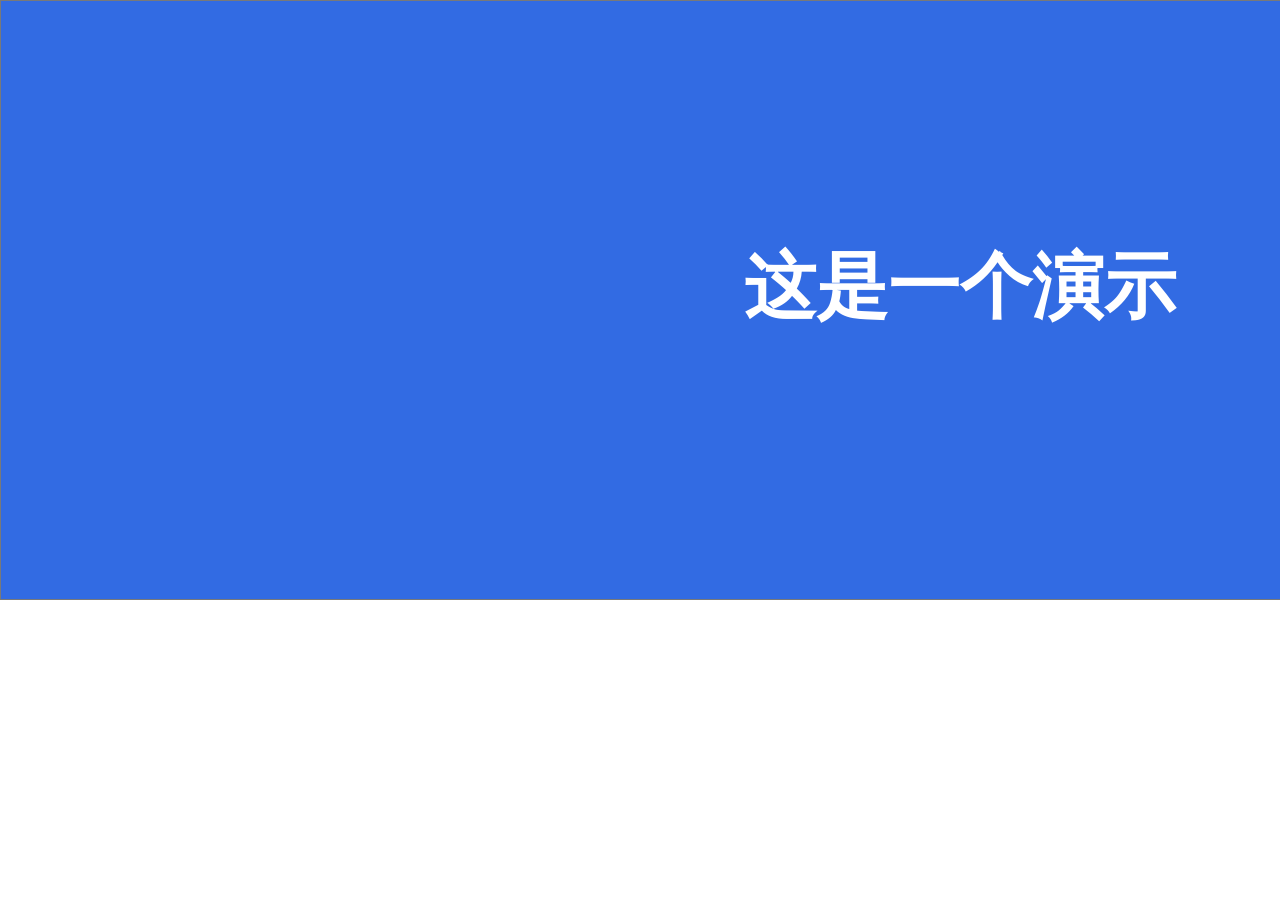
<file: index.html>
﻿<!DOCTYPE html>
<html>
  <head>
    <title>index</title>
    <meta http-equiv="X-UA-Compatible" content="IE=edge"/>
    <meta http-equiv="content-type" content="text/html; charset=utf-8"/>
    <link href="resources/css/axure_rp_page.css" type="text/css" rel="stylesheet"/>
    <link href="data/styles.css" type="text/css" rel="stylesheet"/>
    <link href="files/index/styles.css" type="text/css" rel="stylesheet"/>
    <script src="resources/scripts/jquery-3.2.1.min.js"></script>
    <script src="resources/scripts/axure/axQuery.js"></script>
    <script src="resources/scripts/axure/globals.js"></script>
    <script src="resources/scripts/axutils.js"></script>
    <script src="resources/scripts/axure/annotation.js"></script>
    <script src="resources/scripts/axure/axQuery.std.js"></script>
    <script src="resources/scripts/axure/doc.js"></script>
    <script src="resources/scripts/messagecenter.js"></script>
    <script src="resources/scripts/axure/events.js"></script>
    <script src="resources/scripts/axure/recording.js"></script>
    <script src="resources/scripts/axure/action.js"></script>
    <script src="resources/scripts/axure/expr.js"></script>
    <script src="resources/scripts/axure/geometry.js"></script>
    <script src="resources/scripts/axure/flyout.js"></script>
    <script src="resources/scripts/axure/model.js"></script>
    <script src="resources/scripts/axure/repeater.js"></script>
    <script src="resources/scripts/axure/sto.js"></script>
    <script src="resources/scripts/axure/utils.temp.js"></script>
    <script src="resources/scripts/axure/variables.js"></script>
    <script src="resources/scripts/axure/drag.js"></script>
    <script src="resources/scripts/axure/move.js"></script>
    <script src="resources/scripts/axure/visibility.js"></script>
    <script src="resources/scripts/axure/style.js"></script>
    <script src="resources/scripts/axure/adaptive.js"></script>
    <script src="resources/scripts/axure/tree.js"></script>
    <script src="resources/scripts/axure/init.temp.js"></script>
    <script src="resources/scripts/axure/legacy.js"></script>
    <script src="resources/scripts/axure/viewer.js"></script>
    <script src="resources/scripts/axure/math.js"></script>
    <script src="resources/scripts/axure/jquery.nicescroll.min.js"></script>
    <script src="data/document.js"></script>
    <script src="files/index/data.js"></script>
    <script type="text/javascript">
      $axure.utils.getTransparentGifPath = function() { return 'resources/images/transparent.gif'; };
      $axure.utils.getOtherPath = function() { return 'resources/Other.html'; };
      $axure.utils.getReloadPath = function() { return 'resources/reload.html'; };
    </script>
  </head>
  <body>
    <div id="base" class="">

      <!-- Unnamed (矩形) -->
      <div id="u0" class="ax_default box_1">
        <div id="u0_div" class=""></div>
        <div id="u0_text" class="text " style="display:none; visibility: hidden">
          <p></p>
        </div>
      </div>

      <!-- Unnamed (热区) -->
      <div id="u1" class="ax_default">
      </div>

      <!-- Unnamed (矩形) -->
      <div id="u2" class="ax_default _一级标题">
        <div id="u2_div" class=""></div>
        <div id="u2_text" class="text ">
          <p><span>这是一个演示</span></p>
        </div>
      </div>
    </div>
    <script src="resources/scripts/axure/ios.js"></script>
  </body>
</html>
</file>
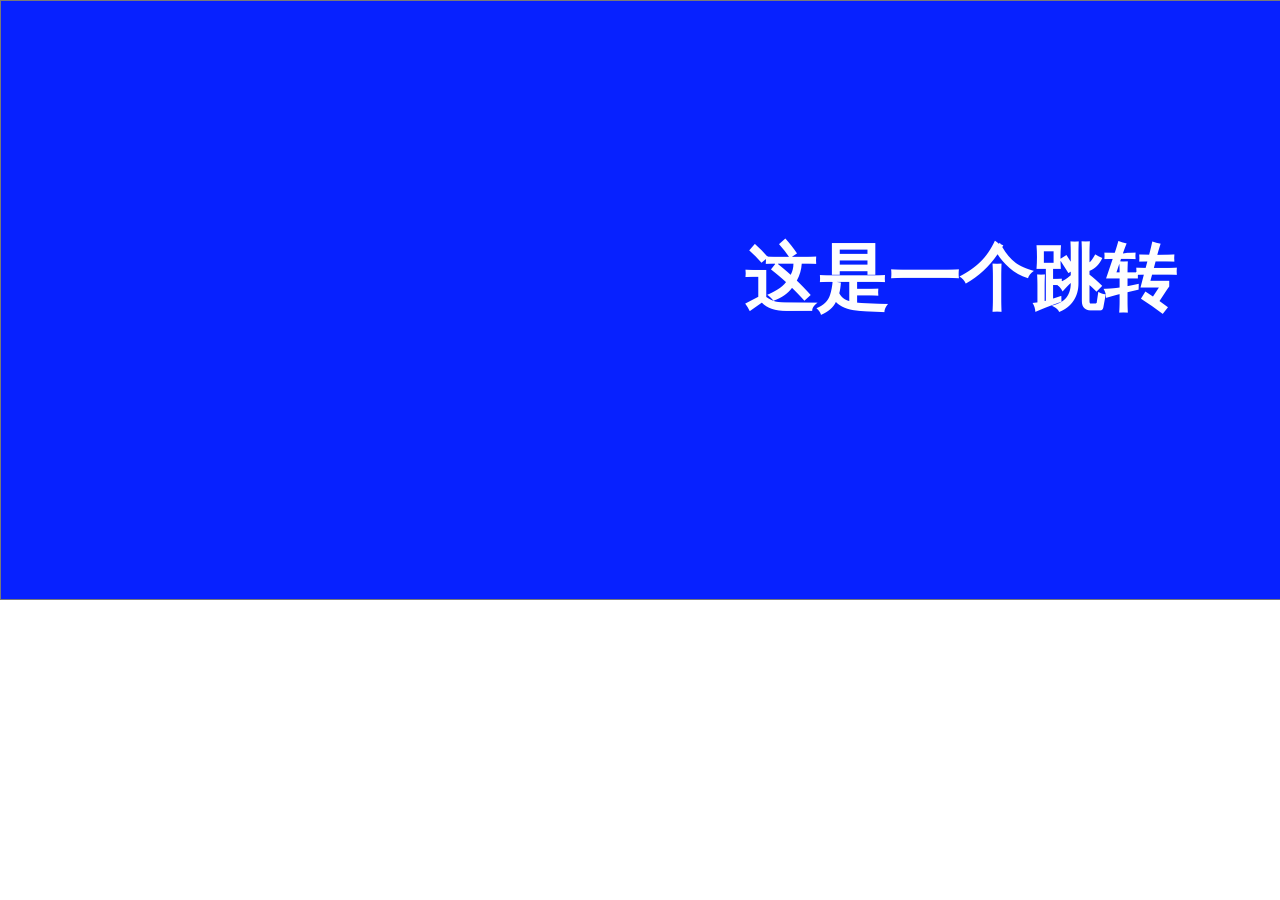
<file: page2.html>
﻿<!DOCTYPE html>
<html>
  <head>
    <title>page2</title>
    <meta http-equiv="X-UA-Compatible" content="IE=edge"/>
    <meta http-equiv="content-type" content="text/html; charset=utf-8"/>
    <link href="resources/css/axure_rp_page.css" type="text/css" rel="stylesheet"/>
    <link href="data/styles.css" type="text/css" rel="stylesheet"/>
    <link href="files/page2/styles.css" type="text/css" rel="stylesheet"/>
    <script src="resources/scripts/jquery-3.2.1.min.js"></script>
    <script src="resources/scripts/axure/axQuery.js"></script>
    <script src="resources/scripts/axure/globals.js"></script>
    <script src="resources/scripts/axutils.js"></script>
    <script src="resources/scripts/axure/annotation.js"></script>
    <script src="resources/scripts/axure/axQuery.std.js"></script>
    <script src="resources/scripts/axure/doc.js"></script>
    <script src="resources/scripts/messagecenter.js"></script>
    <script src="resources/scripts/axure/events.js"></script>
    <script src="resources/scripts/axure/recording.js"></script>
    <script src="resources/scripts/axure/action.js"></script>
    <script src="resources/scripts/axure/expr.js"></script>
    <script src="resources/scripts/axure/geometry.js"></script>
    <script src="resources/scripts/axure/flyout.js"></script>
    <script src="resources/scripts/axure/model.js"></script>
    <script src="resources/scripts/axure/repeater.js"></script>
    <script src="resources/scripts/axure/sto.js"></script>
    <script src="resources/scripts/axure/utils.temp.js"></script>
    <script src="resources/scripts/axure/variables.js"></script>
    <script src="resources/scripts/axure/drag.js"></script>
    <script src="resources/scripts/axure/move.js"></script>
    <script src="resources/scripts/axure/visibility.js"></script>
    <script src="resources/scripts/axure/style.js"></script>
    <script src="resources/scripts/axure/adaptive.js"></script>
    <script src="resources/scripts/axure/tree.js"></script>
    <script src="resources/scripts/axure/init.temp.js"></script>
    <script src="resources/scripts/axure/legacy.js"></script>
    <script src="resources/scripts/axure/viewer.js"></script>
    <script src="resources/scripts/axure/math.js"></script>
    <script src="resources/scripts/axure/jquery.nicescroll.min.js"></script>
    <script src="data/document.js"></script>
    <script src="files/page2/data.js"></script>
    <script type="text/javascript">
      $axure.utils.getTransparentGifPath = function() { return 'resources/images/transparent.gif'; };
      $axure.utils.getOtherPath = function() { return 'resources/Other.html'; };
      $axure.utils.getReloadPath = function() { return 'resources/reload.html'; };
    </script>
  </head>
  <body>
    <div id="base" class="">

      <!-- Unnamed (矩形) -->
      <div id="u3" class="ax_default box_1">
        <div id="u3_div" class=""></div>
        <div id="u3_text" class="text " style="display:none; visibility: hidden">
          <p></p>
        </div>
      </div>

      <!-- Unnamed (矩形) -->
      <div id="u4" class="ax_default _二级标题">
        <div id="u4_div" class=""></div>
        <div id="u4_text" class="text ">
          <p><span>这是一个跳转</span></p>
        </div>
      </div>
    </div>
    <script src="resources/scripts/axure/ios.js"></script>
  </body>
</html>
</file>
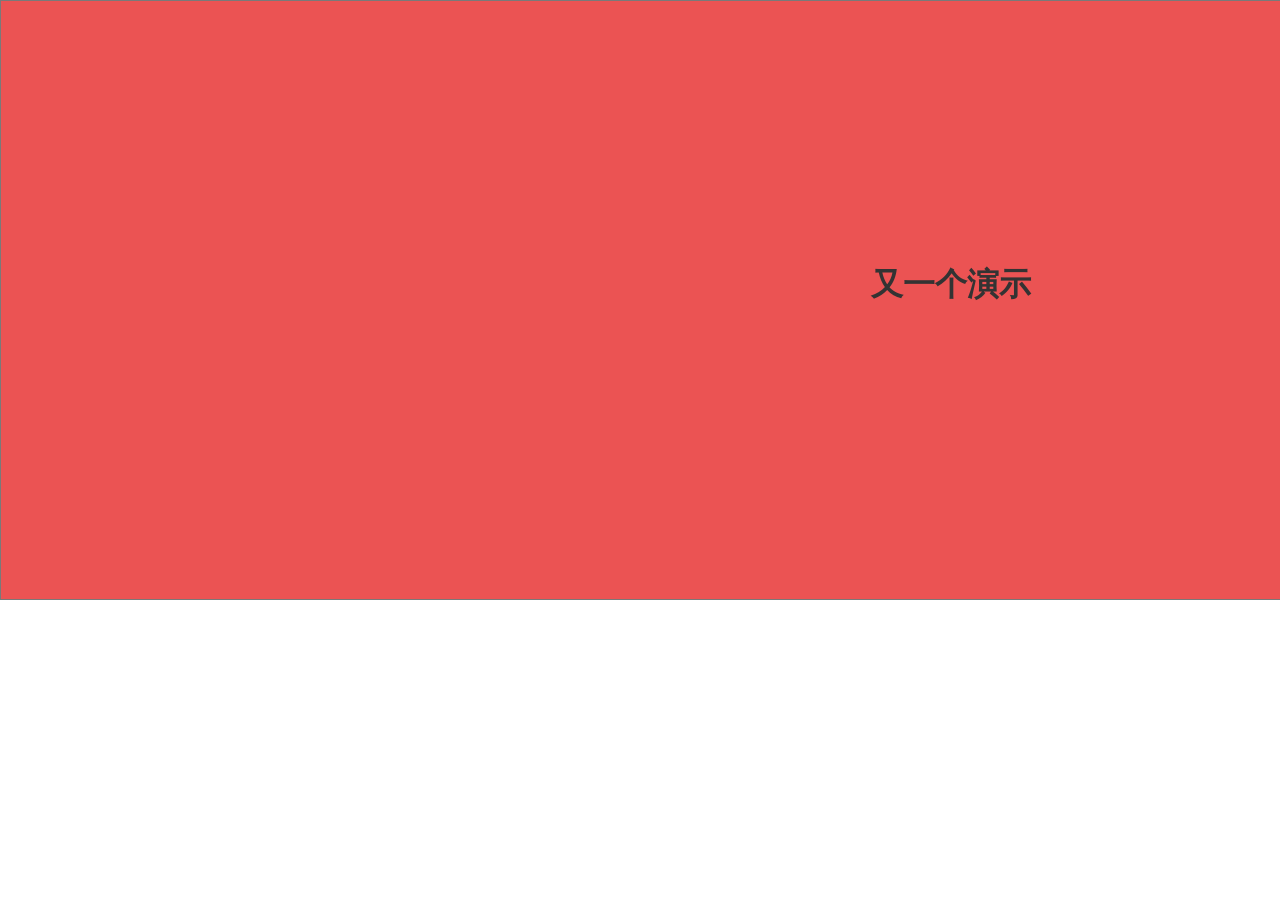
<file: page3.html>
﻿<!DOCTYPE html>
<html>
  <head>
    <title>page3</title>
    <meta http-equiv="X-UA-Compatible" content="IE=edge"/>
    <meta http-equiv="content-type" content="text/html; charset=utf-8"/>
    <link href="resources/css/axure_rp_page.css" type="text/css" rel="stylesheet"/>
    <link href="data/styles.css" type="text/css" rel="stylesheet"/>
    <link href="files/page3/styles.css" type="text/css" rel="stylesheet"/>
    <script src="resources/scripts/jquery-3.2.1.min.js"></script>
    <script src="resources/scripts/axure/axQuery.js"></script>
    <script src="resources/scripts/axure/globals.js"></script>
    <script src="resources/scripts/axutils.js"></script>
    <script src="resources/scripts/axure/annotation.js"></script>
    <script src="resources/scripts/axure/axQuery.std.js"></script>
    <script src="resources/scripts/axure/doc.js"></script>
    <script src="resources/scripts/messagecenter.js"></script>
    <script src="resources/scripts/axure/events.js"></script>
    <script src="resources/scripts/axure/recording.js"></script>
    <script src="resources/scripts/axure/action.js"></script>
    <script src="resources/scripts/axure/expr.js"></script>
    <script src="resources/scripts/axure/geometry.js"></script>
    <script src="resources/scripts/axure/flyout.js"></script>
    <script src="resources/scripts/axure/model.js"></script>
    <script src="resources/scripts/axure/repeater.js"></script>
    <script src="resources/scripts/axure/sto.js"></script>
    <script src="resources/scripts/axure/utils.temp.js"></script>
    <script src="resources/scripts/axure/variables.js"></script>
    <script src="resources/scripts/axure/drag.js"></script>
    <script src="resources/scripts/axure/move.js"></script>
    <script src="resources/scripts/axure/visibility.js"></script>
    <script src="resources/scripts/axure/style.js"></script>
    <script src="resources/scripts/axure/adaptive.js"></script>
    <script src="resources/scripts/axure/tree.js"></script>
    <script src="resources/scripts/axure/init.temp.js"></script>
    <script src="resources/scripts/axure/legacy.js"></script>
    <script src="resources/scripts/axure/viewer.js"></script>
    <script src="resources/scripts/axure/math.js"></script>
    <script src="resources/scripts/axure/jquery.nicescroll.min.js"></script>
    <script src="data/document.js"></script>
    <script src="files/page3/data.js"></script>
    <script type="text/javascript">
      $axure.utils.getTransparentGifPath = function() { return 'resources/images/transparent.gif'; };
      $axure.utils.getOtherPath = function() { return 'resources/Other.html'; };
      $axure.utils.getReloadPath = function() { return 'resources/reload.html'; };
    </script>
  </head>
  <body>
    <div id="base" class="">

      <!-- Unnamed (矩形) -->
      <div id="u5" class="ax_default box_1">
        <div id="u5_div" class=""></div>
        <div id="u5_text" class="text " style="display:none; visibility: hidden">
          <p></p>
        </div>
      </div>

      <!-- Unnamed (矩形) -->
      <div id="u6" class="ax_default _一级标题">
        <div id="u6_div" class=""></div>
        <div id="u6_text" class="text ">
          <p><span>又一个演示</span></p>
        </div>
      </div>
    </div>
    <script src="resources/scripts/axure/ios.js"></script>
  </body>
</html>
</file>
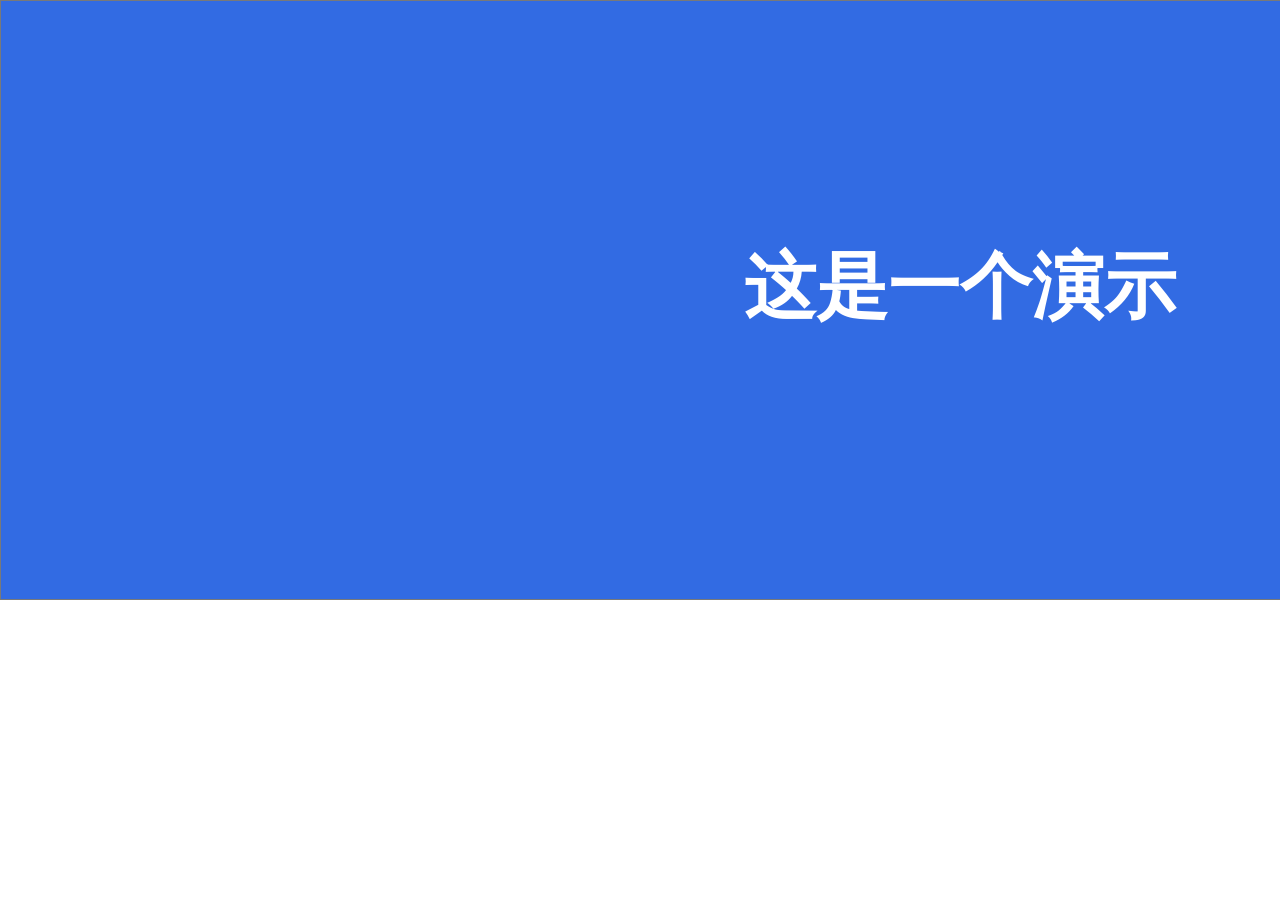
<file: resources/reload.html>
﻿<html>
	<head>
		<title></title>
	</head>
	<body>
	
	<script language="javascript">
	function getUrl() {
      var query = window.location.hash.substring(1);
      var vars = query.split("&&&");
      for (var i=0;i<vars.length;i++) {
        var url = vars[i];
        return decodeURI(url).replace("html%23","html#");
      } 
    }

    var rel = '../';
    var url = getUrl();
    if (url.indexOf(":") > 0 && url.indexOf(":") < 10) rel = '';
	self.location.href = rel + url;
	</script>
	
	</body>
</html>
</file>
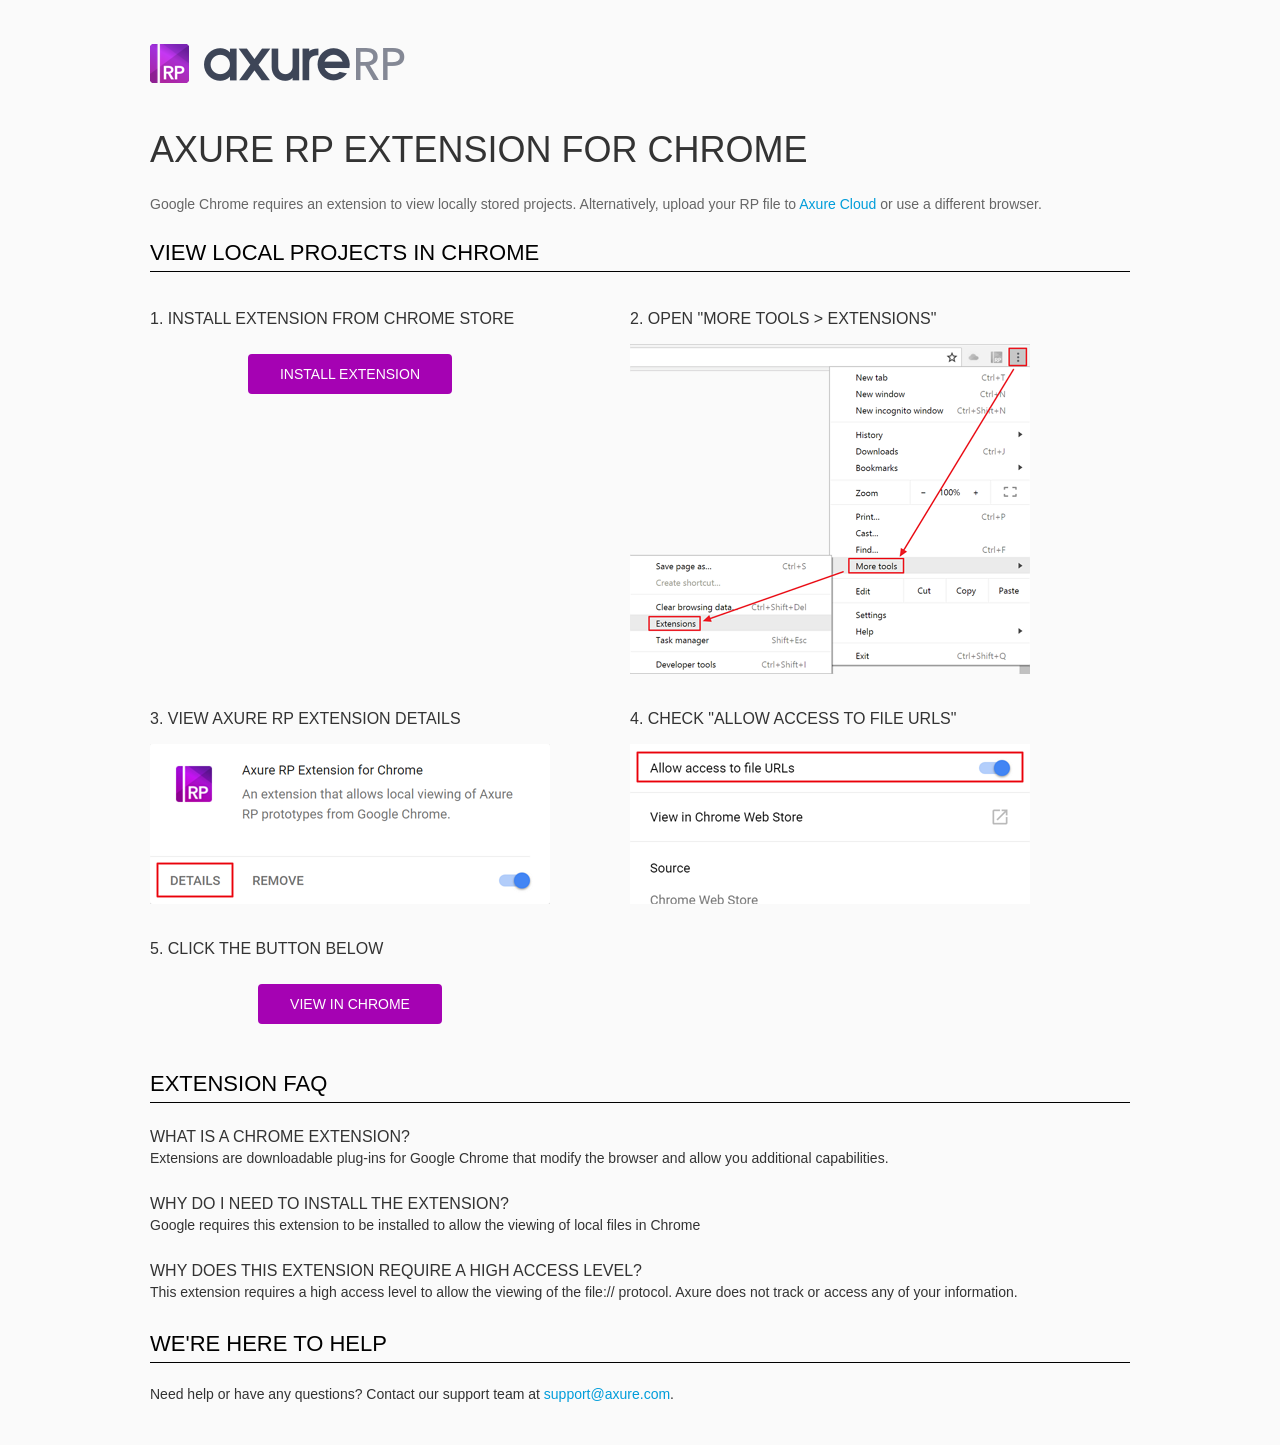
<file: resources/chrome/chrome.html>
<html>
<head>
    <title>Install the Axure RP Chrome Extension</title>
    <style type="text/css">
        *
        {
            font-family: NunitoSans, Helvetica, Arial, sans-serif;
        }
        body
        {
            text-align: center;
            background-color: #fafafa;
        }
        p
        {
            font-size: 14px;
            line-height: 18px;
            color: #333333;
        }
        div.container
        {
            width: 980px;
            margin-left: auto;
            margin-right: auto;
            text-align: left;
        }
        a
        {
            text-decoration: none;
            color: #009dda;
        }
        .button
        {
            background: #A502B3;
            font: normal 16px Arial, sans-serif;
            color: #FFFFFF;
            padding: 10px 30px 10px 30px;
            border: 2px solid #A502B3;
            display: inline-block;
            margin-top: 10px;
            text-transform: uppercase;
            font-size: 14px;
	    border-radius: 4px;
        }
        a:hover.button
        {
            border: 2px solid #A502B3;
	    color: #A502B3;
	    background-color: #FFFFFF;
        }
        div.left
        {
            width: 400px;
            float: left;
            margin-right: 80px;
        }
        div.right
        {
            width: 400px;
            float: left;
        }
        div.buttonContainer
        {
            text-align: center;
        }
        h1
        {
            font-size: 36px;
            color: #333333;
            line-height: 50px;
            margin-bottom: 20px;
            font-weight: normal;
        }
        h2
        {
            font-size: 24px;
            font-weight: normal;
            color: #08639C;
            text-align: center;
        }
        h3
        {
            font-size: 16px;
            color: #333333;
            font-weight: normal;
	    text-transform: uppercase;
        }
        .heading
        {
            border-bottom: 1px solid black;
	    height: 36px;
            line-height: 36px;
            font-size: 22px;
            color: #000000;

        }
        span.faq
        {
            font-size: 16px;
	    line-height: 24px;
            font-weight: normal;
	    text-transform: uppercase;
            color: #333333;
            display: block;
        }
    </style>
</head>
<body>
    <div class="container">
        <br />
        <br />
        <img src="axure_logo.png" alt="axure" />
        <br />
	<br />
        <h1>
            AXURE RP EXTENSION FOR CHROME</h1>
        <p style="font-size: 14px; color: #666666; margin-top: 10px;">
            Google Chrome requires an extension to view locally stored projects. Alternatively,
            upload your RP file to <a href="https://share.axure.com">Axure Cloud</a> or use a different
            browser.</p>
        <h3 class="heading">
            VIEW LOCAL PROJECTS IN CHROME</h3>
        <div class="left">
            <h3>
                1. Install Extension from Chrome Store</h3>
            <div class="buttonContainer">
                <a class="button" href="https://chrome.google.com/webstore/detail/dogkpdfcklifaemcdfbildhcofnopogp"
                    target="_blank">Install Extension</a>
            </div>
        </div>
        <div class="right">
            <h3>
                2. Open "More Tools > Extensions"</h3>
            <img src="extensions.png" alt="extensions"/>
        </div>
        <div style="clear: both; height: 20px;">
            &nbsp;</div>
       <div class="left">
            <h3>
                3. View Axure RP Extension Details</h3>
            <img src="details.png" alt="extension details"/>
            </div>
	<div class="right">
            <h3>
                4. Check "Allow access to file URLs"</h3>
            <img src="allow-access.png" alt="allow access"/>
        </div>
   <div style="clear: both; height: 20px;">
            &nbsp;</div>
        <div class="left">
            <h3>
                5. Click the button below</h3>
            <div class="buttonContainer">
                <a class="button" href="../../start.html">View in Chrome</a>
            </div>
        </div>
        <div style="clear: both; height: 20px;">
        </div>
        <h3 class="heading">
            EXTENSION FAQ</h3>
        <p>
            <span class="faq">What is a Chrome Extension?</span> Extensions are downloadable
            plug-ins for Google Chrome that modify the browser
            and allow you additional capabilities.
        </p>
        <p style="margin-top: 25px;">
            <span class="faq">Why do I need to install the extension?</span> Google requires
            this extension to be installed to allow the viewing of local files in
            Chrome
        </p>
        <p style="margin-top: 25px; margin-bottom: 25px;">
            <span class="faq">Why does this extension require a high access level?</span> This
            extension requires a high access level to allow the viewing of the file://
            protocol. Axure does not track or access any of your information.
        </p>
        <h3 class="heading">
           WE'RE HERE TO HELP</h3>
        <p>
            Need help or have any questions? Contact our support team at <a href="mailto:support@axure.com">
                support@axure.com</a>.
        </p>
        <div style="clear: both; height: 20px;">
        </div>
    </div>
</body>
</html>
</file>
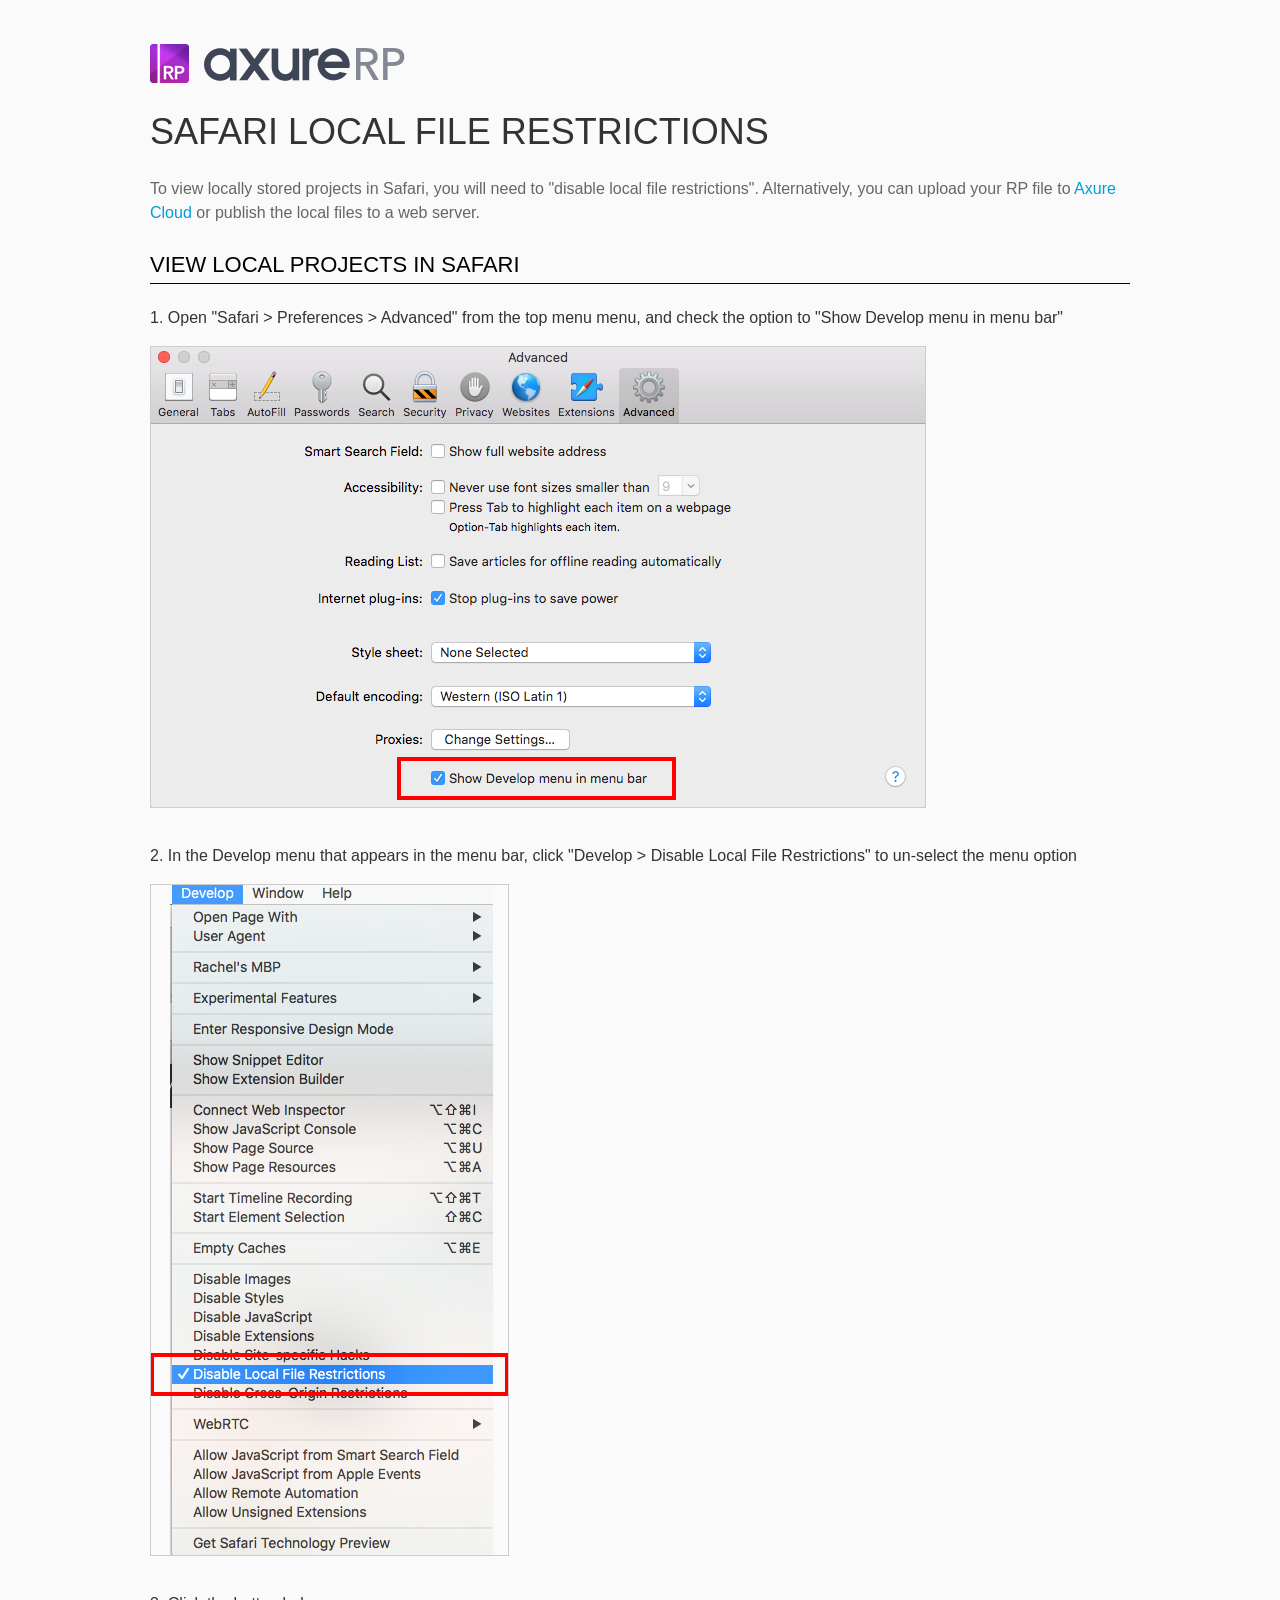
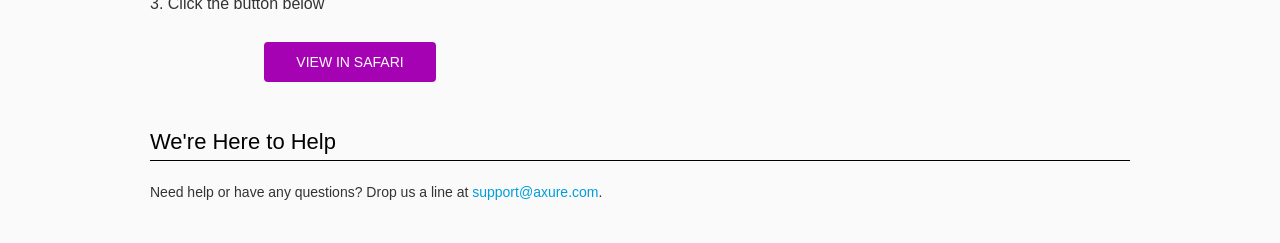
<file: resources/chrome/safari.html>
<html>
<head>
    <title>Axure RP - Safari Local File Restrictions</title>
    <style type="text/css">
        *
        {
            font-family: Helvetica, Arial, sans-serif;
        }
        body
        {
            text-align: center;
            background-color: #fafafa;
        }
        p
        {
            font-size: 14px;
            line-height: 18px;
            color: #333333;
        }
        div.container
        {
            width: 980px;
            margin-left: auto;
            margin-right: auto;
            text-align: left;
        }
        a
        {
            text-decoration: none;
            color: #009dda;
        }
        .button
        {
            background: #A502B3;
            font: normal 16px Arial, sans-serif;
            color: #FFFFFF;
            padding: 10px 30px 10px 30px;
            border: 2px solid #A502B3;
            display: inline-block;
            margin-top: 10px;
            text-transform: uppercase;
            font-size: 14px;
	    border-radius: 4px;
        }
        a:hover.button
        {
            border: 2px solid #A502B3;
	    color: #A502B3;
	    background-color: #FFFFFF;
        }
        div.left
        {
            width: 400px;
            float: left;
            margin-right: 80px;
        }
        div.right
        {
            width: 400px;
            float: left;
        }
        div.buttonContainer
        {
            text-align: center;
        }
        h1
        {
            font-size: 36px;
            color: #333333;
            line-height: 50px;
            margin-bottom: 20px;
            font-weight: normal;
        }
        h2
        {
            font-size: 24px;
            font-weight: normal;
            color: #08639C;
            text-align: center;
        }
        h3
        {
            font-size: 16px;
            line-height: 24px;
            color: #333333;
            font-weight: normal;
        }
        .heading
        {
            border-bottom: 1px solid black;
	    height: 36px;
            line-height: 36px;
            font-size: 22px;
            color: #000000;
        }
        span.faq
        {
            font-size: 16px;
            font-weight: normal;
	    text-transform: uppercase;
            color: #333333;
            display: block;
        }
    </style>
</head>
<body>
    <div class="container">
        <br />
        <br />
        <img src="axure_logo.png" alt="axure" />
        <br />
        <h1>
            SAFARI LOCAL FILE RESTRICTIONS</h1>
        <p style="font-size: 16px; line-height: 24px; color: #666666; margin-top: 10px;">
            To view locally stored projects in Safari, you will need to "disable local file restrictions". Alternatively,
            you can upload your RP file to <a href="https://share.axure.com">Axure Cloud</a> or publish the local files to a web server.</p>
        <h3 class="heading">
            VIEW LOCAL PROJECTS IN SAFARI</h3>
        <div class="">
            <h3>
                1. Open "Safari > Preferences > Advanced" from the top menu menu, and check the option to "Show Develop menu in menu bar"</h3>
            <img src="safari_advanced.png" alt="advanced" />
        </div>
        <div style="clear: both; height: 20px;">
            &nbsp;
        </div>
        <div class="">
            <h3>
                2. In the Develop menu that appears in the menu bar, click "Develop > Disable Local File Restrictions" to un-select the menu option</h3>
            <img src="safari_restrictions.png" alt="extensions" />
        </div>
        <div style="clear: both; height: 20px;">
            &nbsp;</div>
        <div class="left">
            <h3>
                3. Click the button below
            </h3>
            <div class="buttonContainer">
                <a class="button" href="../../start.html">View in Safari</a>
            </div>
        </div>
        <div style="clear: both; height: 20px;">
        </div>
        <h3 class="heading">
            We're Here to Help</h3>
        <p>
            Need help or have any questions? Drop us a line at <a href="mailto:support@axure.com">
                support@axure.com</a>.
        </p>
        <div style="clear: both; height: 20px;">
        </div>
    </div>
</body>
</html>
</file>
<file: resources/css/axure_rp_page.css>
﻿/* so the window resize fires within a frame in IE7 */
html, body {
    height: 100%;
}

.mobileFrameCursor div * {
    cursor: inherit !important;
}

a {
    color: inherit;
}

p {
    margin: 0px;
    text-rendering: optimizeLegibility;
    font-feature-settings: "kern" 1;
    -webkit-font-feature-settings: "kern";
    -moz-font-feature-settings: "kern";
    -moz-font-feature-settings: "kern=1";
    font-kerning: normal;
}

ul {
    margin:0px;
}

iframe {
    background: #FFFFFF;
}

/* to match IE with C, FF */
input {
    padding: 1px 0px 1px 0px;
    box-sizing: border-box;
    -moz-box-sizing: border-box;
}

input[type=text]::-ms-clear {
    width: 0;
    height: 0;
    display: none;
}

textarea {
    margin: 0px;
    box-sizing: border-box;
    -moz-box-sizing: border-box;
}

.focused:focus, .selectedFocused:focus {
    outline: none;
}

div.intcases {
    font-family: arial; 
    font-size: 12px;
    text-align:left; 
    border:1px solid #AAA; 
    background:#FFF none repeat scroll 0% 0%; 
    z-index:9999; 
    visibility:hidden; 
    position:absolute;
    padding: 0px;
    border-radius: 3px;
    white-space: nowrap;
}

div.intcaselink {
    cursor: pointer;
    padding: 3px 8px 3px 8px;
    margin: 5px;
    background:#EEE none repeat scroll 0% 0%; 
    border:1px solid #AAA;
    border-radius: 3px;
}

div.refpageimage {
    position: absolute;
    left: 0px;
    top: 0px;
    font-size: 0px;
    width: 16px;
    height: 16px;
    cursor: pointer;
    background-image: url(images/newwindow.gif);
    background-repeat: no-repeat;
}

div.annnoteimage {
    position: absolute;
    left: 0px;
    top: 0px;
    font-size: 0px;
    /*width: 16px;
    height: 12px;*/
    cursor: help;
    /*background-image: url(images/note.gif);*/
    /*background-repeat: no-repeat;*/
    width: 13px;
    height: 12px;
    padding-top: 1px;
    text-align: center;
    background-color: #138CDD;
    -moz-box-shadow: 1px 1px 3px #aaa;
    -webkit-box-shadow: 1px 1px 3px #aaa;
    box-shadow: 1px 1px 3px #aaa;
}

div.annnoteline {
    display: inline-block;
    width: 9px;
    height: 1px;
    border-bottom: 1px solid white;
    margin-top: 1px;
}

div.annnotelabel {
    /*position: absolute;
    left: 0px;
    top: 0px;*/
    font-family: Helvetica,Arial;
    white-space: nowrap;
    
    padding-top: 1px;
    background-color: #fff849;
    font-size: 10px;
    font-weight: bold;
    line-height: 14px;
    margin-right: 3px;
    padding: 0px 4px;
    color: #000;

    -moz-box-shadow: 1px 1px 3px #aaa;
    -webkit-box-shadow: 1px 1px 3px #aaa;
    box-shadow: 1px 1px 3px #aaa;
}

div.annnote {
    display: flex;
    position: absolute;
    cursor: help;
    line-height: 14px;
}

.annotation {
    font-size: 12px;
    padding-left: 2px;
    margin-bottom: 5px;
}

.annotationName {
    /*font-size: 13px;
    font-weight: bold;
    margin-bottom: 3px;
    white-space: nowrap;*/

    font-family: 'Trebuchet MS';
    font-size: 14px;
    font-weight: bold;
    margin-bottom: 5px;
    white-space: nowrap;
}

.annotationValue {
    font-family: Arial, Helvetica, Sans-Serif;
    font-size: 12px;
    color: #4a4a4a;
    line-height: 21px;
    margin-bottom: 20px;
}

.noteLink {
    text-decoration: inherit;
    color: inherit;
}

.noteLink:hover {
    background-color: white;
}

/* this is a fix for the issue where dialogs jump around and takes the text-align from the body */
.dialogFix {
    position:absolute;
    text-align:left;
    border: 1px solid #8f949a;
}


@keyframes pulsate {
  from {
    box-shadow: 0 0 10px #15d6ba;
  }
  to {
    box-shadow: 0 0 20px #15d6ba;
  }
}

@-webkit-keyframes pulsate {
  from {
    -webkit-box-shadow: 0 0 10px #15d6ba;
    box-shadow: 0 0 10px #15d6ba;
  }
  to {
    -webkit-box-shadow: 0 0 20px #15d6ba;
    box-shadow: 0 0 20px #15d6ba;
  }
}
 
@-moz-keyframes pulsate {
  from {
    -moz-box-shadow: 0 0 10px #15d6ba;
    box-shadow: 0 0 10px #15d6ba;
  }
  to {
    -moz-box-shadow: 0 0 20px #15d6ba;
    box-shadow: 0 0 20px #15d6ba;
  }
}

.legacyPulsateBorder {
    /*border: 5px solid #15d6ba;
    margin: -5px;*/
    -moz-box-shadow: 0 0 10px 3px #15d6ba;
    box-shadow: 0 0 10px 3px #15d6ba;
}

.pulsateBorder {
  animation-name: pulsate;
  animation-timing-function: ease-in-out;
  animation-duration: 0.9s;
  animation-iteration-count: infinite;
  animation-direction: alternate;
  
  -webkit-animation-name: pulsate;
  -webkit-animation-timing-function: ease-in-out;
  -webkit-animation-duration: 0.9s;
  -webkit-animation-iteration-count: infinite;
  -webkit-animation-direction: alternate;

  -moz-animation-name: pulsate;
  -moz-animation-timing-function: ease-in-out;
  -moz-animation-duration: 0.9s;
  -moz-animation-iteration-count: infinite;
  -moz-animation-direction: alternate;
}

.ax_default_hidden, .ax_default_unplaced{
    display: none;
    visibility: hidden;
}

.widgetNoteSelected {
    -moz-box-shadow: 0 0 10px 3px #138CDD;
    box-shadow: 0 0 10px 3px #138CDD;
    /*-moz-box-shadow: 0 0 20px #3915d6;
    box-shadow: 0 0 20px #3915d6;*/
    /*border: 3px solid #3915d6;*/
    /*margin: -3px;*/
}


.singleImg {
    display: none;
    visibility: hidden;
}

#ios-safari {
    overflow: auto;
    -webkit-overflow-scrolling: touch;
}

#ios-safari-html {
    display: block;
    overflow: auto;
    -webkit-overflow-scrolling: touch;
    position: absolute;
    top: 0;
    left: 0;
    right: 0;
    bottom: 0;
}

#ios-safari-fixed {
    position: absolute;
    pointer-events: none;
    width: initial;
}

#ios-safari-fixed div {
    pointer-events: auto;
}
</file>
<file: data/styles.css>
﻿.ax_default {
  font-family:'Arial Normal', 'Arial';
  font-weight:400;
  font-style:normal;
  font-size:13px;
  letter-spacing:normal;
  color:#333333;
  vertical-align:none;
  text-align:center;
  line-height:normal;
  text-transform:none;
}
._形状 {
}
.box_1 {
}
._一级标题 {
  font-family:'Arial Normal', 'Arial';
  font-weight:bold;
  font-style:normal;
  font-size:32px;
  text-align:left;
}
._二级标题 {
  font-family:'Arial Normal', 'Arial';
  font-weight:bold;
  font-style:normal;
  font-size:24px;
  text-align:left;
}
._三级标题 {
  font-family:'Arial Normal', 'Arial';
  font-weight:bold;
  font-style:normal;
  font-size:18px;
  text-align:left;
}
._四级标题 {
  font-family:'Arial Normal', 'Arial';
  font-weight:bold;
  font-style:normal;
  font-size:14px;
  text-align:left;
}
._五级标题 {
  font-family:'Arial Normal', 'Arial';
  font-weight:bold;
  font-style:normal;
  text-align:left;
}
._六级标题 {
  font-family:'Arial Normal', 'Arial';
  font-weight:bold;
  font-style:normal;
  font-size:10px;
  text-align:left;
}
._文本段落 {
  text-align:left;
}
._表单提示 {
  color:#999999;
}
._表单禁用 {
}
._流程形状 {
}
textarea, select, input, button { outline: none; }
</file>
<file: files/index/styles.css>
﻿body {
  margin:0px;
  background-image:none;
  position:relative;
  left:0px;
  width:1920px;
  margin-left:auto;
  margin-right:auto;
  text-align:left;
}
.form_sketch {
  border-color:transparent;
  background-color:transparent;
}
#base {
  position:absolute;
  z-index:0;
}
#u0_div {
  border-width:0px;
  position:absolute;
  left:0px;
  top:0px;
  width:1920px;
  height:600px;
  background:inherit;
  background-color:rgba(50, 107, 227, 1);
  box-sizing:border-box;
  border-width:1px;
  border-style:solid;
  border-color:rgba(121, 121, 121, 1);
  border-radius:0px;
  -moz-box-shadow:none;
  -webkit-box-shadow:none;
  box-shadow:none;
  color:#F64545;
}
#u0 {
  border-width:0px;
  position:absolute;
  left:0px;
  top:0px;
  width:1920px;
  height:600px;
  display:flex;
  color:#F64545;
}
#u0 .text {
  position:absolute;
  align-self:center;
  padding:2px 2px 2px 2px;
  box-sizing:border-box;
  width:100%;
}
#u0_text {
  border-width:0px;
  word-wrap:break-word;
  text-transform:none;
  visibility:hidden;
}
#u1 {
  border-width:0px;
  position:absolute;
  left:0px;
  top:0px;
  width:1920px;
  height:600px;
  overflow:hidden;
  background-image:url('../../resources/images/transparent.gif');
}
#u2_div {
  border-width:0px;
  position:absolute;
  left:0px;
  top:0px;
  width:668px;
  height:115px;
  background:inherit;
  background-color:rgba(255, 255, 255, 0);
  border:none;
  border-radius:0px;
  -moz-box-shadow:none;
  -webkit-box-shadow:none;
  box-shadow:none;
  font-family:'Arial Negreta', 'Arial Normal', 'Arial';
  font-weight:700;
  font-style:normal;
  font-size:72px;
  color:#FFFFFF;
  text-align:center;
}
#u2 {
  border-width:0px;
  position:absolute;
  left:626px;
  top:229px;
  width:668px;
  height:115px;
  display:flex;
  font-family:'Arial Negreta', 'Arial Normal', 'Arial';
  font-weight:700;
  font-style:normal;
  font-size:72px;
  color:#FFFFFF;
  text-align:center;
}
#u2 .text {
  position:absolute;
  align-self:center;
  padding:0px 0px 0px 0px;
  box-sizing:border-box;
  width:100%;
}
#u2_text {
  border-width:0px;
  word-wrap:break-word;
  text-transform:none;
}
</file>
<file: files/page2/styles.css>
﻿body {
  margin:0px;
  background-image:none;
  position:relative;
  left:0px;
  width:1920px;
  margin-left:auto;
  margin-right:auto;
  text-align:left;
}
.form_sketch {
  border-color:transparent;
  background-color:transparent;
}
#base {
  position:absolute;
  z-index:0;
}
#u3_div {
  border-width:0px;
  position:absolute;
  left:0px;
  top:0px;
  width:1920px;
  height:600px;
  background:inherit;
  background-color:rgba(7, 33, 255, 1);
  box-sizing:border-box;
  border-width:1px;
  border-style:solid;
  border-color:rgba(121, 121, 121, 1);
  border-radius:0px;
  -moz-box-shadow:none;
  -webkit-box-shadow:none;
  box-shadow:none;
}
#u3 {
  border-width:0px;
  position:absolute;
  left:0px;
  top:0px;
  width:1920px;
  height:600px;
  display:flex;
}
#u3 .text {
  position:absolute;
  align-self:center;
  padding:2px 2px 2px 2px;
  box-sizing:border-box;
  width:100%;
}
#u3_text {
  border-width:0px;
  word-wrap:break-word;
  text-transform:none;
  visibility:hidden;
}
#u4_div {
  border-width:0px;
  position:absolute;
  left:0px;
  top:0px;
  width:432px;
  height:82px;
  background:inherit;
  background-color:rgba(255, 255, 255, 0);
  border:none;
  border-radius:0px;
  -moz-box-shadow:none;
  -webkit-box-shadow:none;
  box-shadow:none;
  font-family:'Arial Negreta', 'Arial Normal', 'Arial';
  font-weight:700;
  font-style:normal;
  font-size:72px;
  color:#FEFEFE;
  text-align:center;
}
#u4 {
  border-width:0px;
  position:absolute;
  left:744px;
  top:238px;
  width:432px;
  height:82px;
  display:flex;
  font-family:'Arial Negreta', 'Arial Normal', 'Arial';
  font-weight:700;
  font-style:normal;
  font-size:72px;
  color:#FEFEFE;
  text-align:center;
}
#u4 .text {
  position:absolute;
  align-self:center;
  padding:0px 0px 0px 0px;
  box-sizing:border-box;
  width:100%;
}
#u4_text {
  border-width:0px;
  white-space:nowrap;
  text-transform:none;
}
</file>
<file: files/page3/styles.css>
﻿body {
  margin:0px;
  background-image:none;
  position:relative;
  left:0px;
  width:1920px;
  margin-left:auto;
  margin-right:auto;
  text-align:left;
}
.form_sketch {
  border-color:transparent;
  background-color:transparent;
}
#base {
  position:absolute;
  z-index:0;
}
#u5_div {
  border-width:0px;
  position:absolute;
  left:0px;
  top:0px;
  width:1920px;
  height:600px;
  background:inherit;
  background-color:rgba(235, 83, 83, 1);
  box-sizing:border-box;
  border-width:1px;
  border-style:solid;
  border-color:rgba(121, 121, 121, 1);
  border-radius:0px;
  -moz-box-shadow:none;
  -webkit-box-shadow:none;
  box-shadow:none;
}
#u5 {
  border-width:0px;
  position:absolute;
  left:0px;
  top:0px;
  width:1920px;
  height:600px;
  display:flex;
}
#u5 .text {
  position:absolute;
  align-self:center;
  padding:2px 2px 2px 2px;
  box-sizing:border-box;
  width:100%;
}
#u5_text {
  border-width:0px;
  word-wrap:break-word;
  text-transform:none;
  visibility:hidden;
}
#u6_div {
  border-width:0px;
  position:absolute;
  left:0px;
  top:0px;
  width:160px;
  height:37px;
  background:inherit;
  background-color:rgba(255, 255, 255, 0);
  border:none;
  border-radius:0px;
  -moz-box-shadow:none;
  -webkit-box-shadow:none;
  box-shadow:none;
  font-family:'Arial Negreta', 'Arial Normal', 'Arial';
  font-weight:700;
  font-style:normal;
}
#u6 {
  border-width:0px;
  position:absolute;
  left:871px;
  top:263px;
  width:160px;
  height:37px;
  display:flex;
  font-family:'Arial Negreta', 'Arial Normal', 'Arial';
  font-weight:700;
  font-style:normal;
}
#u6 .text {
  position:absolute;
  align-self:flex-start;
  padding:0px 0px 0px 0px;
  box-sizing:border-box;
  width:100%;
}
#u6_text {
  border-width:0px;
  white-space:nowrap;
  text-transform:none;
}
</file>
